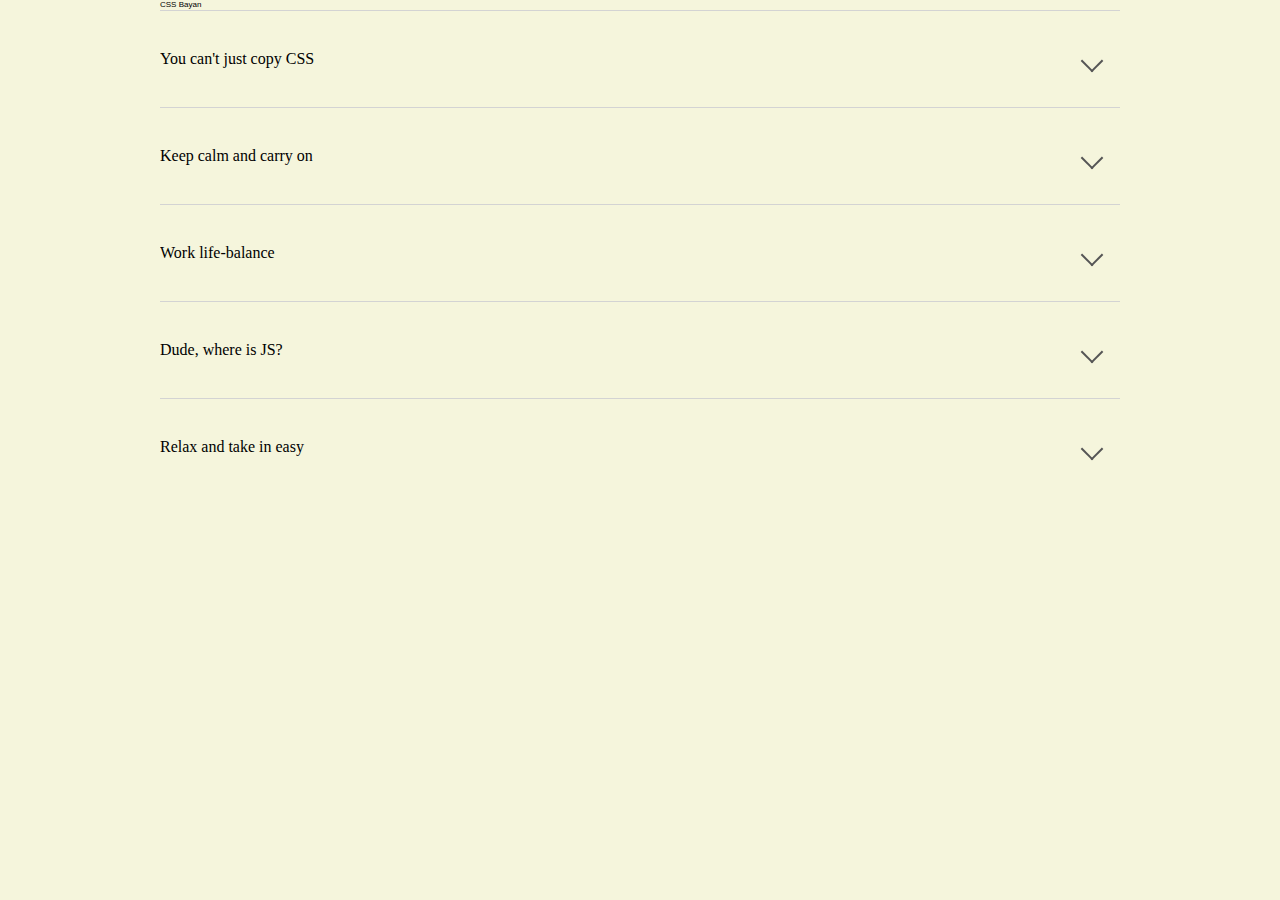
<file: index.html>
<!DOCTYPE html>
<html lang="en">

<head>
  <meta charset="UTF-8">
  <meta http-equiv="X-UA-Compatible" content="IE=edge">
  <meta name="viewport" content="width=device-width, initial-scale=1.0">
  <link rel="stylesheet" href="style.css">
  <title>CSSBayan</title>
</head>

<body>
  <main>
    <div class="container">
      <h1>CSS Bayan</h1>
      <div class="bayan">
        <input id="toggle1" type="radio" class="bayan-toggle" name="toggle" />
        <label for="toggle1">You can't just copy CSS </label>
        <section>
         <img class="toggle_image" src="./image/01.png" alt="photo1">

        </section>
        </div>
        <div class="bayan">
          <input id="toggle2" type="radio" class="bayan-toggle" name="toggle" />
          <label for="toggle2">Keep calm and carry on</label>
          <section>
            <img class="toggle_image" src="./image/02.png" alt="photo2">

        </section>
        </div>
        <div class="bayan">
          <input id="toggle3" type="radio" class="bayan-toggle" name="toggle" />
          <label for="toggle3"> Work life-balance
          </label>
          <section>
            <img class="toggle_image" src="./image/03.png" alt="photo3">

        </section>
        </div>
        <div class="bayan">
          <input id="toggle4" type="radio" class="bayan-toggle" name="toggle" />
          <label for="toggle4">Dude, where is JS? </label>
          <section>
            <img class="toggle_image" src="./image/04.png" alt="photo4">

        </section>
        </div>
        <div class="bayan">
          <input id="toggle5" type="radio" class="bayan-toggle" name="toggle" />
          <label for="toggle5">Relax and take in easy</label>
          <section>
            <img class="toggle_image" src="./image/05.jpg" alt="photo5">

        </section>
      </div>
    </div>
  </main>
</body>

</html>
</file>
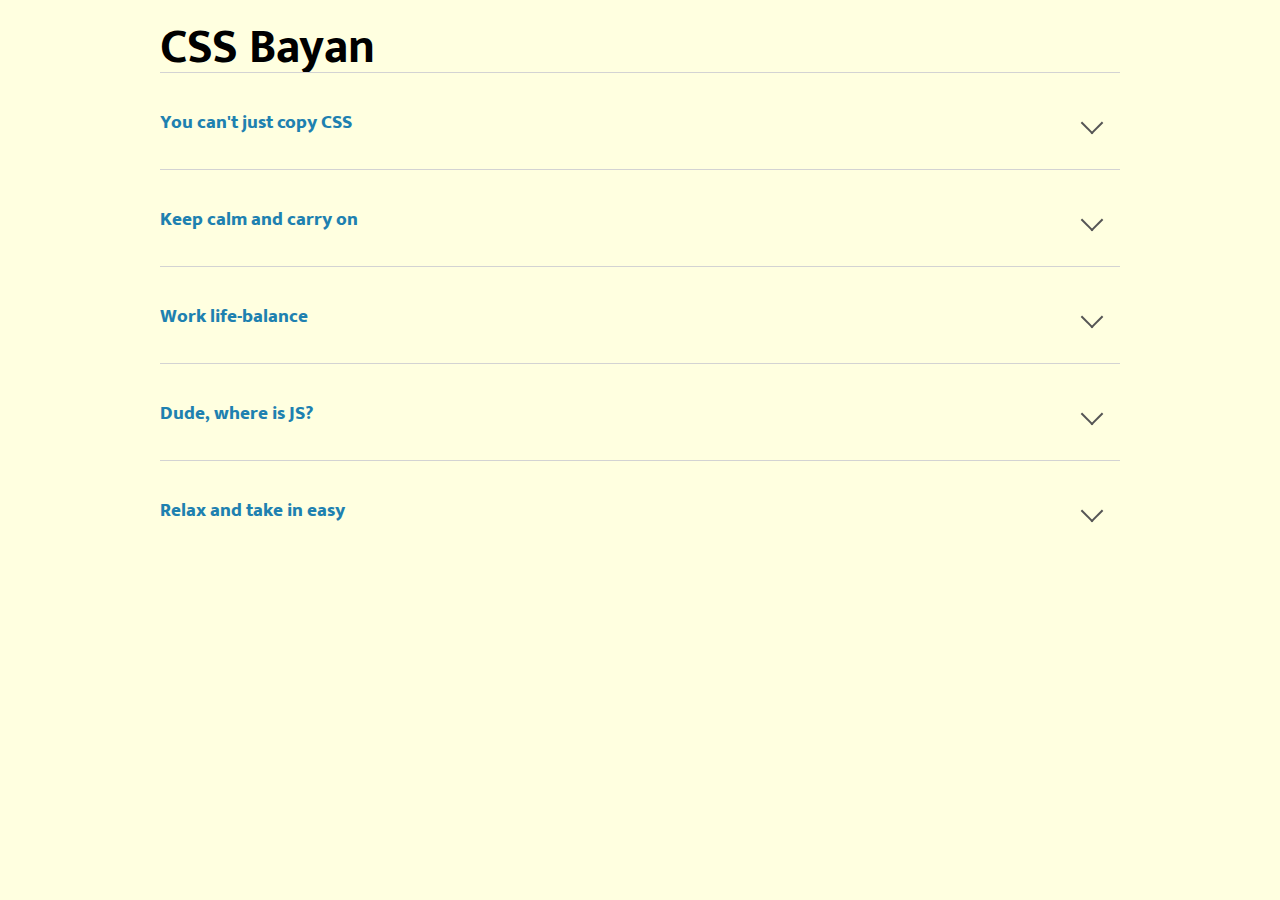
<file: cssBayan/index.html>
<!DOCTYPE html>
<html lang="en">

<head>
  <meta charset="UTF-8">
  <meta http-equiv="X-UA-Compatible" content="IE=edge">
  <meta name="viewport" content="width=device-width, initial-scale=1.0">
  <link rel="stylesheet" href="style.css">
  <link rel="preconnect" href="https://fonts.googleapis.com">
  <link rel="preconnect" href="https://fonts.gstatic.com" crossorigin>
  <link
    href="https://fonts.googleapis.com/css2?family=Mukta:wght@200;300;400;500;600;700;800&family=Roboto:wght@400;700&display=swap"
    rel="stylesheet">
  <title>CSSBayan</title>
</head>

<body>
  <main>
    <div class="container">
      <h1>CSS Bayan</h1>
      <div class="bayan">
        <input id="toggle1" type="radio" class="bayan-toggle" name="toggle" />
        <label for="toggle1">You can't just copy CSS </label>
        <section>
         <img class="toggle_image" src="./image/01.png" alt="photo1">

        </section>
        </div>
        <div class="bayan">
          <input id="toggle2" type="radio" class="bayan-toggle" name="toggle" />
          <label for="toggle2">Keep calm and carry on</label>
          <section>
            <img class="toggle_image" src="./image/02.png" alt="photo2">

        </section>
        </div>
        <div class="bayan">
          <input id="toggle3" type="radio" class="bayan-toggle" name="toggle" />
          <label for="toggle3"> Work life-balance
          </label>
          <section>
            <img class="toggle_image" src="./image/03.png" alt="photo3">

        </section>
        </div>
        <div class="bayan">
          <input id="toggle4" type="radio" class="bayan-toggle" name="toggle" />
          <label for="toggle4">Dude, where is JS? </label>
          <section>
            <img class="toggle_image" src="./image/04.png" alt="photo4">

        </section>
        </div>
        <div class="bayan">
          <input id="toggle5" type="radio" class="bayan-toggle" name="toggle" />
          <label for="toggle5">Relax and take in easy</label>
          <section>
            <img class="toggle_image" src="./image/05.jpg" alt="photo5">

        </section>
      </div>
    </div>
  </main>
</body>

</html>
</file>
<file: style.css>
*,
*::before,
*::after {
  box-sizing: border-box;
}

*:focus:not(:focus-visible) {
  outline: none;
}

html {
  font-family: 'Poppins', sans-serif;
  font-size: 0.625vw; 
  font-style: normal;
  font-weight: normal;
  -webkit-animation: bugfix infinite 1s;
  line-height: 1.2;
  margin: 0;
  padding: 0;
}

body {
  font-style: normal;
  font-weight: normal;
  -webkit-animation: bugfix infinite 1s;
  line-height: 1.2;
  margin: 0;
  padding: 0;
  color: black; 
  background-color: beige; 
  
}

input,
textarea {
  -webkit-animation: bugfix infinite 1s;
  line-height: inherit;
  margin: 0;
  padding: 0;
}

a {
  color: unset;
}

a,
a:hover {
  text-decoration: none;
}



h1,
h2,
h3,
h4,
h5,
h6 {
  font: inherit;
  margin: 0;
  padding: 0;
}

p {
  margin-top: 0;
  margin-bottom: 0;
}



button {
  border: none;
  color: inherit;
  font: inherit;
  text-align: inherit;
  padding: 0;
  background-color: inherit;
}

ul {
  padding: 0;
  margin: 0;
}

ul li {
  margin: 0;
  padding: 0;
  list-style: none;
}

.container {
  width: 120rem;
  margin: 0 auto;
}

input[type='number']::-webkit-inner-spin-button,
input[type='number']::-webkit-outer-spin-button {
  -webkit-appearance: none;
  margin: 0;
}

input[type='number'] {
  -moz-appearance: textfield;
}


/*strokes*/

.faq2 {
  box-sizing: border-box;
}
  .bayan {
    transform: translateZ(0);
    background:  beige;
    border-top: 1px solid lightgrey;
    align-items: center;
    
  }
  
  .bayan>.bayan-toggle {
    display: none;
    position: absolute;
    opacity: 0;
  }
  
  .bayan>label {
    display: block;
    position: relative;
    height: 96px;
    line-height: 50px;
    padding: 40px 5px 10px 0;
    background:  beige;
    cursor: pointer;
    font-family: 'Poppins';
    font-style: normal;
    font-weight: 500;
    font-size: 16px;
    line-height: 16px;
    color:black;
    align-items: center;
  }
  
  .bayan>label:after {
    content: '';
    position: absolute;
    top: 42px;
    right: 20px;
    width: 16px;
    height: 16px;
    border-left:2px solid #555;
    border-top: 2px solid #555;
    transform: rotate(-135deg);
    transition: 0.4s transform;
  }
  
  .bayan>section {
    overflow: hidden;
    height: 0;
    transition: all .4s;
  }
  
  .bayan>.bayan-toggle:checked~label:after {
    transform: rotate(45deg);
    top: 16px;
  }
  
  .bayan>.bayan-toggle:checked~section {
    height: auto;
  }
  
  .bayan>section p {
    margin: 10px 0;
    padding: 0;
  }

  .toggle_image {
    font-family: 'Poppins';
    font-style: normal;
    font-weight: 400;
    font-size: 16px;
    line-height: 24px;
    color: lightgrey;
    align-items: center;
  }
.bayan section {
  justify-content: center;
  text-align: center;
}

.bayan img {
  width: 40rem;
  height: 40rem; 
  margin: 3rem;
}
</file>
<file: cssBayan/style.css>
*,
*::before,
*::after {
  box-sizing: border-box;
}

*:focus:not(:focus-visible) {
  outline: none;
}

html {
  font-family: 'Mukta', sans-serif;
  font-size: 0.625vw; 
  font-style: normal;
  font-weight: normal;
  -webkit-animation: bugfix infinite 1s;
  line-height: 1.2;
  margin: 0;
  padding: 0;
}

body {
  font-style: normal;
  font-weight: normal;
  -webkit-animation: bugfix infinite 1s;
  line-height: 1.2;
  margin: 0;
  padding: 0;
  color: black; 
  background-color:  lightyellow;
  
}

input,
textarea {
  -webkit-animation: bugfix infinite 1s;
  line-height: inherit;
  margin: 0;
  padding: 0;
}

a {
  color: unset;
}

a,
a:hover {
  text-decoration: none;
}



h1,
h2,
h3,
h4,
h5,
h6 {
  font: inherit;
  margin: 0;
  padding: 0;
}

p {
  margin-top: 0;
  margin-bottom: 0;
}



button {
  border: none;
  color: inherit;
  font: inherit;
  text-align: inherit;
  padding: 0;
  background-color: inherit;
}

ul {
  padding: 0;
  margin: 0;
}

ul li {
  margin: 0;
  padding: 0;
  list-style: none;
}

.container {
  width: 120rem;
  margin: 0 auto;
}

input[type='number']::-webkit-inner-spin-button,
input[type='number']::-webkit-outer-spin-button {
  -webkit-appearance: none;
  margin: 0;
}

input[type='number'] {
  -moz-appearance: textfield;
}


/*strokes*/

.faq2 {
  box-sizing: border-box;
}
  .bayan {
    transform: translateZ(0);
    background:  lightyellow;
    border-top: 1px solid lightgrey;
    align-items: center;
    
  }
  
  .bayan>.bayan-toggle {
    display: none;
    position: absolute;
    opacity: 0;
  }
  
  .bayan>label {
    display: block;
    position: relative;
    height: 96px;
    line-height: 50px;
    padding: 40px 5px 10px 0;
    background: lightyellow;
    cursor: pointer;
    font-family: 'Poppins';
    font-style: normal;
    font-weight: 500;
    font-size: 16px;
    line-height: 16px;
    color:black;
    align-items: center;
  }
  
  .bayan>label:after {
    content: '';
    position: absolute;
    top: 42px;
    right: 20px;
    width: 16px;
    height: 16px;
    border-left:2px solid #555;
    border-top: 2px solid #555;
    transform: rotate(-135deg);
    transition: 0.4s transform;
  }
  
  .bayan>section {
    overflow: hidden;
    height: 0;
    transition: all .4s;
  }
  
  .bayan>.bayan-toggle:checked~label:after {
    transform: rotate(45deg);
    top: 16px;
  }
  
  .bayan>.bayan-toggle:checked~section {
    height: auto;
  }
  
  .bayan>section p {
    margin: 10px 0;
    padding: 0;
  }

  .toggle_image {
    font-family: 'Poppins';
    font-style: normal;
    font-weight: 400;
    font-size: 16px;
    line-height: 24px;
    color: lightgrey;
    align-items: center;
  }
.bayan section {
  justify-content: center;
  text-align: center;
}

.bayan img {
  width: 40rem;
  height: 40rem; 
  margin: 3rem;
}

 
h1 {
  margin-top: 3rem;
  font-family: 'Mukta';
font-style: normal;
font-weight: 700;
font-size: 6rem;
line-height: 6rem;
}

.bayan label {
  font-family: 'Mukta', sans-serif;
  font-style: normal;
  font-weight: 800;
  font-size: 2.4rem;
  line-height: 2.4rem;
  color:#1e81b0;
}

.container:hover label{
  color: black;
}

.bayan label:active {
  color: black;
}
</file>
